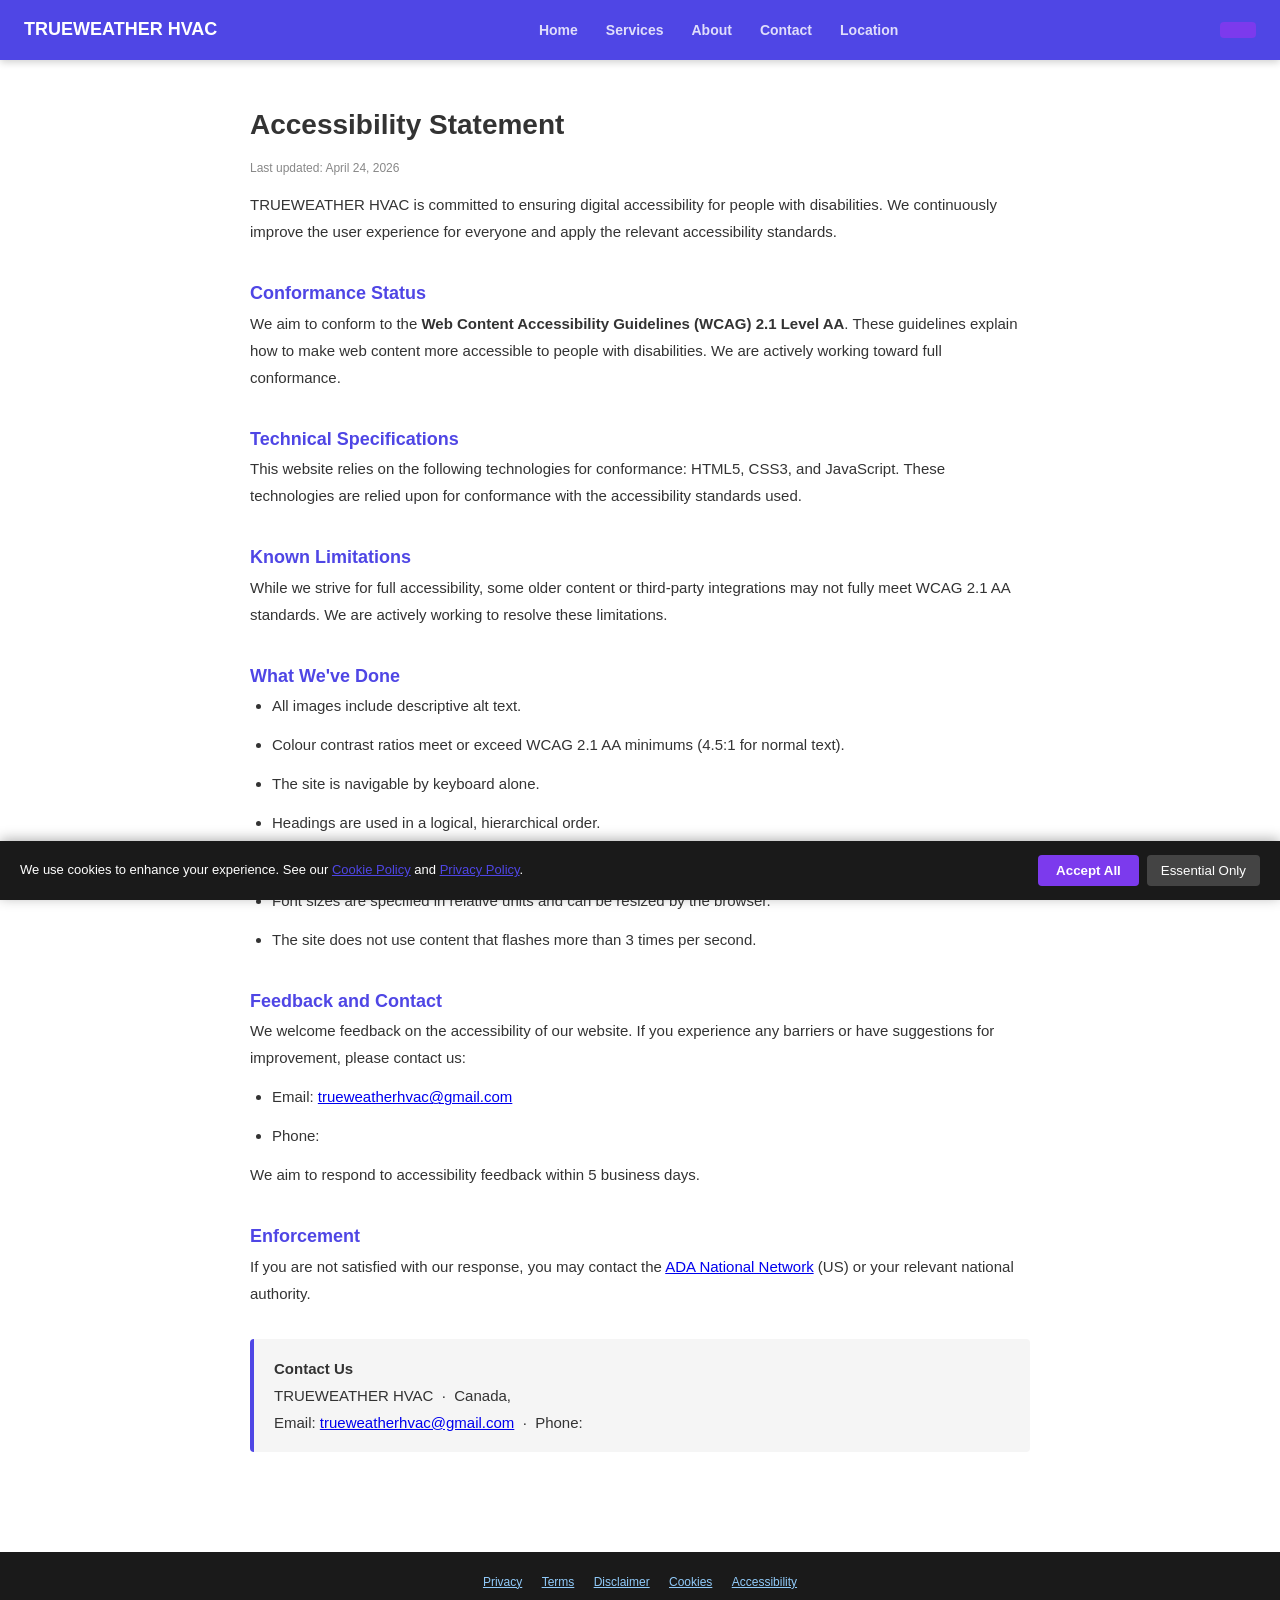
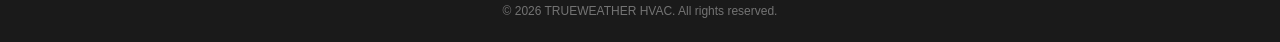
<file: accessibility.html>
<!DOCTYPE html>
<html lang="en">
<head>
<meta charset="UTF-8">
<meta name="viewport" content="width=device-width,initial-scale=1.0">
<title>Accessibility Statement | TRUEWEATHER HVAC</title>
<meta name="description" content="Accessibility Statement for TRUEWEATHER HVAC, Canada . Last updated April 24, 2026.">
<meta name="robots" content="noindex,follow">
<link rel="canonical" href="/accessibility.html">
<link rel="stylesheet" href="style.css">
<script type="application/ld+json">{"@context": "https://schema.org", "@type": "WebPage", "name": "Accessibility Statement", "url": "/accessibility.html", "inLanguage": "en-US", "publisher": {"@type": "LocalBusiness", "name": "TRUEWEATHER HVAC", "address": {"@type": "PostalAddress", "addressLocality": "Canada", "addressRegion": ""}}}</script>
<meta http-equiv="X-Content-Type-Options" content="nosniff">
<meta http-equiv="X-Frame-Options" content="DENY">
<style>
  .legal-wrap{max-width:820px;margin:40px auto;padding:0 20px 60px;font-size:15px;line-height:1.8;color:#333;}
  .legal-wrap h1{font-size:28px;margin-bottom:8px;}
  .legal-wrap h2{font-size:18px;margin-top:32px;color:#4f46e5;}
  .legal-wrap p,.legal-wrap li{margin-bottom:12px;}
  .legal-wrap ul{padding-left:22px;}
  .legal-updated{color:#888;font-size:12px;margin-bottom:32px;}
  .legal-contact{background:#f5f5f5;border-left:4px solid #4f46e5;padding:16px 20px;border-radius:4px;margin-top:32px;}
</style>
</head>
<body>
<nav style="background:#4f46e5;padding:14px 24px;display:flex;justify-content:space-between;align-items:center;position:sticky;top:0;z-index:100;box-shadow:0 2px 8px rgba(0,0,0,.2);">
  <a href="index.html" style="color:white;font-weight:900;font-size:18px;text-decoration:none;">TRUEWEATHER HVAC</a>
  <div><a href="index.html" class="nav-link">Home</a><a href="services.html" class="nav-link">Services</a><a href="about.html" class="nav-link">About</a><a href="contact.html" class="nav-link">Contact</a><a href="location.html" class="nav-link">Location</a></div>
  <a href="tel:" style="background:#7c3aed;color:white;padding:8px 18px;border-radius:4px;text-decoration:none;font-weight:700;"></a>
</nav>
<div class="legal-wrap">

<h1>Accessibility Statement</h1>
<p class="legal-updated">Last updated: April 24, 2026</p>

<p>TRUEWEATHER HVAC is committed to ensuring digital accessibility for people with disabilities. We continuously improve the user experience for everyone and apply the relevant accessibility standards.</p>

<h2>Conformance Status</h2>
<p>We aim to conform to the <strong>Web Content Accessibility Guidelines (WCAG) 2.1 Level AA</strong>. These guidelines explain how to make web content more accessible to people with disabilities. We are actively working toward full conformance.</p>

<h2>Technical Specifications</h2>
<p>This website relies on the following technologies for conformance: HTML5, CSS3, and JavaScript. These technologies are relied upon for conformance with the accessibility standards used.</p>

<h2>Known Limitations</h2>
<p>While we strive for full accessibility, some older content or third-party integrations may not fully meet WCAG 2.1 AA standards. We are actively working to resolve these limitations.</p>

<h2>What We've Done</h2>
<ul>
  <li>All images include descriptive alt text.</li>
  <li>Colour contrast ratios meet or exceed WCAG 2.1 AA minimums (4.5:1 for normal text).</li>
  <li>The site is navigable by keyboard alone.</li>
  <li>Headings are used in a logical, hierarchical order.</li>
  <li>Forms include descriptive labels and error messages.</li>
  <li>Font sizes are specified in relative units and can be resized by the browser.</li>
  <li>The site does not use content that flashes more than 3 times per second.</li>
</ul>

<h2>Feedback and Contact</h2>
<p>We welcome feedback on the accessibility of our website. If you experience any barriers or have suggestions for improvement, please contact us:</p>
<ul>
  <li>Email: <a href="mailto:trueweatherhvac@gmail.com">trueweatherhvac@gmail.com</a></li>
  <li>Phone: <a href="tel:"></a></li>
</ul>
<p>We aim to respond to accessibility feedback within 5 business days.</p>

<h2>Enforcement</h2>
<p>If you are not satisfied with our response, you may contact the <a href="https://www.ada.gov" target="_blank" rel="noopener">ADA National Network</a> (US) or your relevant national authority.</p>
<div class="legal-contact">
  <strong>Contact Us</strong><br>
  TRUEWEATHER HVAC &nbsp;·&nbsp; Canada, <br>
  Email: <a href="mailto:trueweatherhvac@gmail.com">trueweatherhvac@gmail.com</a> &nbsp;·&nbsp; Phone: <a href="tel:"></a>
</div>
</div>
<footer style="background:#1a1a1a;color:#ccc;padding:20px 24px;text-align:center;font-size:12px;">
  <div><a href="privacy-policy.html" style="color:#90CAF9;margin:0 8px;">Privacy</a>
  <a href="terms.html" style="color:#90CAF9;margin:0 8px;">Terms</a>
  <a href="disclaimer.html" style="color:#90CAF9;margin:0 8px;">Disclaimer</a>
  <a href="cookies.html" style="color:#90CAF9;margin:0 8px;">Cookies</a>
  <a href="accessibility.html" style="color:#90CAF9;margin:0 8px;">Accessibility</a>
  </div>
  <div style="margin-top:8px;opacity:.5;">&copy; 2026 TRUEWEATHER HVAC. All rights reserved.</div>
</footer>
<script src="cookie-consent.js" defer></script>
</body></html>
</file>
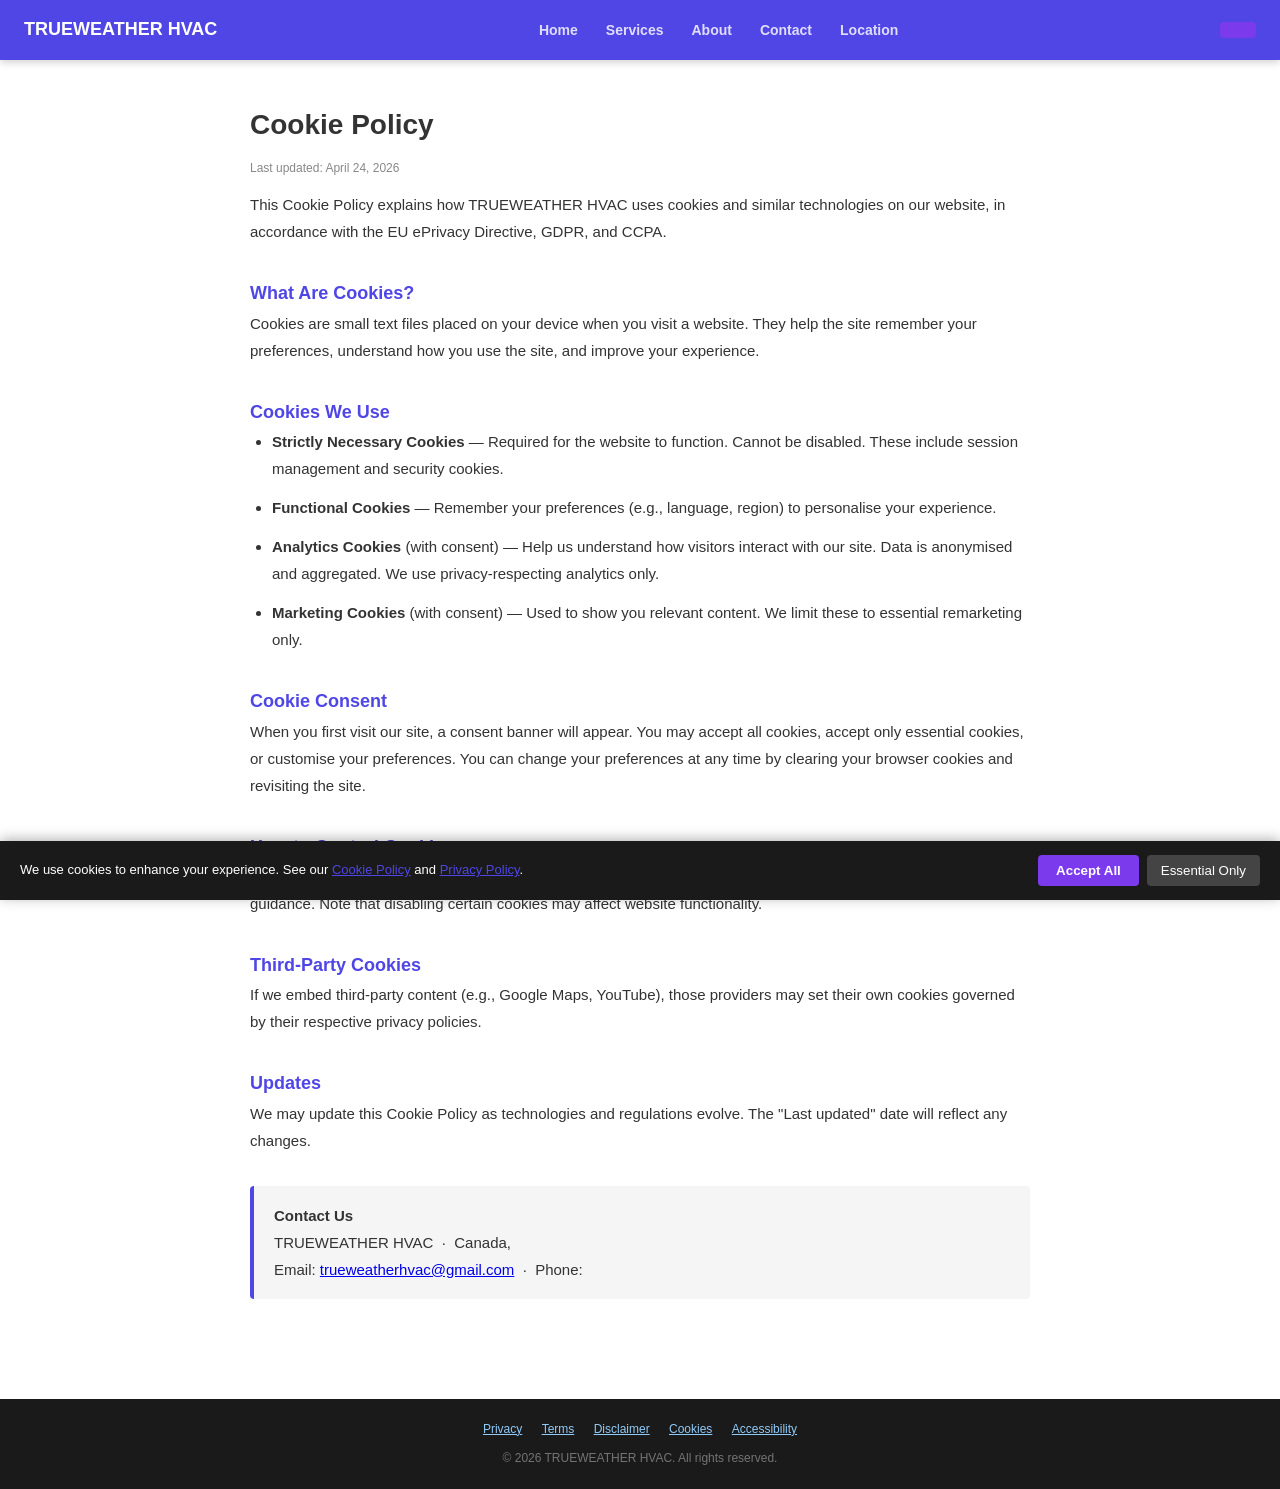
<file: cookies.html>
<!DOCTYPE html>
<html lang="en">
<head>
<meta charset="UTF-8">
<meta name="viewport" content="width=device-width,initial-scale=1.0">
<title>Cookie Policy | TRUEWEATHER HVAC</title>
<meta name="description" content="Cookie Policy for TRUEWEATHER HVAC, Canada . Last updated April 24, 2026.">
<meta name="robots" content="noindex,follow">
<link rel="canonical" href="/cookies.html">
<link rel="stylesheet" href="style.css">
<script type="application/ld+json">{"@context": "https://schema.org", "@type": "WebPage", "name": "Cookie Policy", "url": "/cookies.html", "inLanguage": "en-US", "publisher": {"@type": "LocalBusiness", "name": "TRUEWEATHER HVAC", "address": {"@type": "PostalAddress", "addressLocality": "Canada", "addressRegion": ""}}}</script>
<meta http-equiv="X-Content-Type-Options" content="nosniff">
<meta http-equiv="X-Frame-Options" content="DENY">
<style>
  .legal-wrap{max-width:820px;margin:40px auto;padding:0 20px 60px;font-size:15px;line-height:1.8;color:#333;}
  .legal-wrap h1{font-size:28px;margin-bottom:8px;}
  .legal-wrap h2{font-size:18px;margin-top:32px;color:#4f46e5;}
  .legal-wrap p,.legal-wrap li{margin-bottom:12px;}
  .legal-wrap ul{padding-left:22px;}
  .legal-updated{color:#888;font-size:12px;margin-bottom:32px;}
  .legal-contact{background:#f5f5f5;border-left:4px solid #4f46e5;padding:16px 20px;border-radius:4px;margin-top:32px;}
</style>
</head>
<body>
<nav style="background:#4f46e5;padding:14px 24px;display:flex;justify-content:space-between;align-items:center;position:sticky;top:0;z-index:100;box-shadow:0 2px 8px rgba(0,0,0,.2);">
  <a href="index.html" style="color:white;font-weight:900;font-size:18px;text-decoration:none;">TRUEWEATHER HVAC</a>
  <div><a href="index.html" class="nav-link">Home</a><a href="services.html" class="nav-link">Services</a><a href="about.html" class="nav-link">About</a><a href="contact.html" class="nav-link">Contact</a><a href="location.html" class="nav-link">Location</a></div>
  <a href="tel:" style="background:#7c3aed;color:white;padding:8px 18px;border-radius:4px;text-decoration:none;font-weight:700;"></a>
</nav>
<div class="legal-wrap">

<h1>Cookie Policy</h1>
<p class="legal-updated">Last updated: April 24, 2026</p>

<p>This Cookie Policy explains how TRUEWEATHER HVAC uses cookies and similar technologies on our website, in accordance with the EU ePrivacy Directive, GDPR, and CCPA.</p>

<h2>What Are Cookies?</h2>
<p>Cookies are small text files placed on your device when you visit a website. They help the site remember your preferences, understand how you use the site, and improve your experience.</p>

<h2>Cookies We Use</h2>
<ul>
  <li><strong>Strictly Necessary Cookies</strong> — Required for the website to function. Cannot be disabled. These include session management and security cookies.</li>
  <li><strong>Functional Cookies</strong> — Remember your preferences (e.g., language, region) to personalise your experience.</li>
  <li><strong>Analytics Cookies</strong> (with consent) — Help us understand how visitors interact with our site. Data is anonymised and aggregated. We use privacy-respecting analytics only.</li>
  <li><strong>Marketing Cookies</strong> (with consent) — Used to show you relevant content. We limit these to essential remarketing only.</li>
</ul>

<h2>Cookie Consent</h2>
<p>When you first visit our site, a consent banner will appear. You may accept all cookies, accept only essential cookies, or customise your preferences. You can change your preferences at any time by clearing your browser cookies and revisiting the site.</p>

<h2>How to Control Cookies</h2>
<p>Most browsers allow you to control cookies through their settings. Visit <a href="https://www.aboutcookies.org" target="_blank" rel="noopener">aboutcookies.org</a> for browser-specific guidance. Note that disabling certain cookies may affect website functionality.</p>

<h2>Third-Party Cookies</h2>
<p>If we embed third-party content (e.g., Google Maps, YouTube), those providers may set their own cookies governed by their respective privacy policies.</p>

<h2>Updates</h2>
<p>We may update this Cookie Policy as technologies and regulations evolve. The "Last updated" date will reflect any changes.</p>
<div class="legal-contact">
  <strong>Contact Us</strong><br>
  TRUEWEATHER HVAC &nbsp;·&nbsp; Canada, <br>
  Email: <a href="mailto:trueweatherhvac@gmail.com">trueweatherhvac@gmail.com</a> &nbsp;·&nbsp; Phone: <a href="tel:"></a>
</div>
</div>
<footer style="background:#1a1a1a;color:#ccc;padding:20px 24px;text-align:center;font-size:12px;">
  <div><a href="privacy-policy.html" style="color:#90CAF9;margin:0 8px;">Privacy</a>
  <a href="terms.html" style="color:#90CAF9;margin:0 8px;">Terms</a>
  <a href="disclaimer.html" style="color:#90CAF9;margin:0 8px;">Disclaimer</a>
  <a href="cookies.html" style="color:#90CAF9;margin:0 8px;">Cookies</a>
  <a href="accessibility.html" style="color:#90CAF9;margin:0 8px;">Accessibility</a>
  </div>
  <div style="margin-top:8px;opacity:.5;">&copy; 2026 TRUEWEATHER HVAC. All rights reserved.</div>
</footer>
<script src="cookie-consent.js" defer></script>
</body></html>
</file>
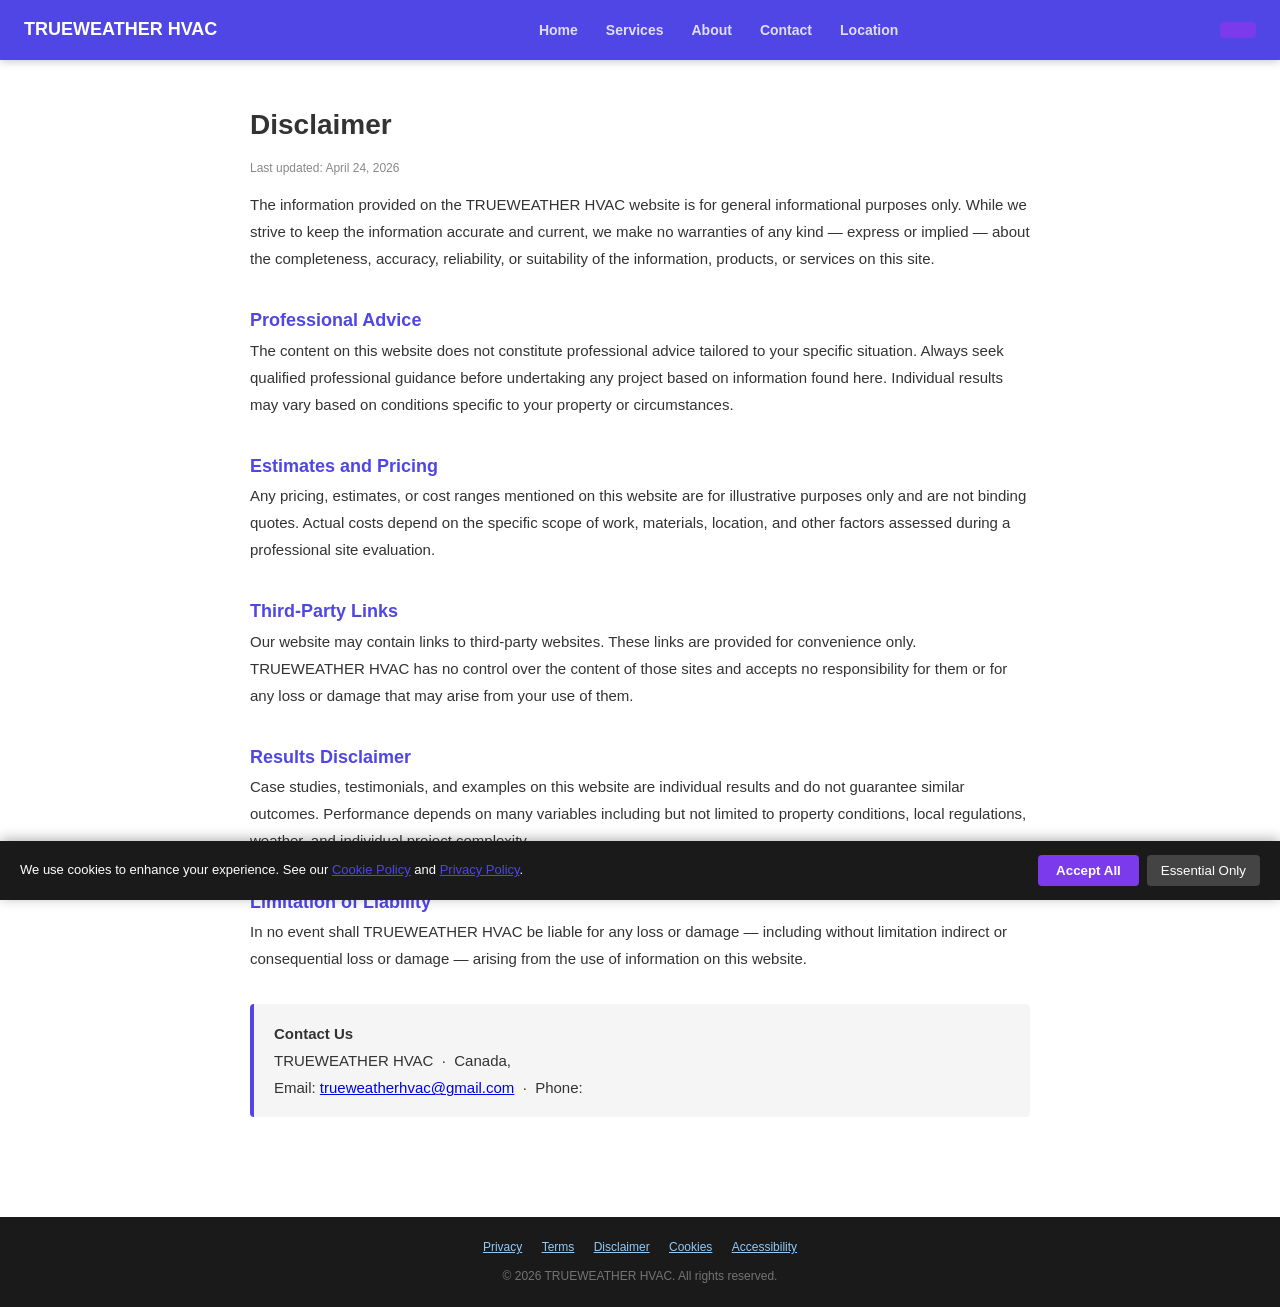
<file: disclaimer.html>
<!DOCTYPE html>
<html lang="en">
<head>
<meta charset="UTF-8">
<meta name="viewport" content="width=device-width,initial-scale=1.0">
<title>Disclaimer | TRUEWEATHER HVAC</title>
<meta name="description" content="Disclaimer for TRUEWEATHER HVAC, Canada . Last updated April 24, 2026.">
<meta name="robots" content="noindex,follow">
<link rel="canonical" href="/disclaimer.html">
<link rel="stylesheet" href="style.css">
<script type="application/ld+json">{"@context": "https://schema.org", "@type": "WebPage", "name": "Disclaimer", "url": "/disclaimer.html", "inLanguage": "en-US", "publisher": {"@type": "LocalBusiness", "name": "TRUEWEATHER HVAC", "address": {"@type": "PostalAddress", "addressLocality": "Canada", "addressRegion": ""}}}</script>
<meta http-equiv="X-Content-Type-Options" content="nosniff">
<meta http-equiv="X-Frame-Options" content="DENY">
<style>
  .legal-wrap{max-width:820px;margin:40px auto;padding:0 20px 60px;font-size:15px;line-height:1.8;color:#333;}
  .legal-wrap h1{font-size:28px;margin-bottom:8px;}
  .legal-wrap h2{font-size:18px;margin-top:32px;color:#4f46e5;}
  .legal-wrap p,.legal-wrap li{margin-bottom:12px;}
  .legal-wrap ul{padding-left:22px;}
  .legal-updated{color:#888;font-size:12px;margin-bottom:32px;}
  .legal-contact{background:#f5f5f5;border-left:4px solid #4f46e5;padding:16px 20px;border-radius:4px;margin-top:32px;}
</style>
</head>
<body>
<nav style="background:#4f46e5;padding:14px 24px;display:flex;justify-content:space-between;align-items:center;position:sticky;top:0;z-index:100;box-shadow:0 2px 8px rgba(0,0,0,.2);">
  <a href="index.html" style="color:white;font-weight:900;font-size:18px;text-decoration:none;">TRUEWEATHER HVAC</a>
  <div><a href="index.html" class="nav-link">Home</a><a href="services.html" class="nav-link">Services</a><a href="about.html" class="nav-link">About</a><a href="contact.html" class="nav-link">Contact</a><a href="location.html" class="nav-link">Location</a></div>
  <a href="tel:" style="background:#7c3aed;color:white;padding:8px 18px;border-radius:4px;text-decoration:none;font-weight:700;"></a>
</nav>
<div class="legal-wrap">

<h1>Disclaimer</h1>
<p class="legal-updated">Last updated: April 24, 2026</p>

<p>The information provided on the TRUEWEATHER HVAC website is for general informational purposes only. While we strive to keep the information accurate and current, we make no warranties of any kind — express or implied — about the completeness, accuracy, reliability, or suitability of the information, products, or services on this site.</p>

<h2>Professional Advice</h2>
<p>The content on this website does not constitute professional advice tailored to your specific situation. Always seek qualified professional guidance before undertaking any project based on information found here. Individual results may vary based on conditions specific to your property or circumstances.</p>

<h2>Estimates and Pricing</h2>
<p>Any pricing, estimates, or cost ranges mentioned on this website are for illustrative purposes only and are not binding quotes. Actual costs depend on the specific scope of work, materials, location, and other factors assessed during a professional site evaluation.</p>

<h2>Third-Party Links</h2>
<p>Our website may contain links to third-party websites. These links are provided for convenience only. TRUEWEATHER HVAC has no control over the content of those sites and accepts no responsibility for them or for any loss or damage that may arise from your use of them.</p>

<h2>Results Disclaimer</h2>
<p>Case studies, testimonials, and examples on this website are individual results and do not guarantee similar outcomes. Performance depends on many variables including but not limited to property conditions, local regulations, weather, and individual project complexity.</p>

<h2>Limitation of Liability</h2>
<p>In no event shall TRUEWEATHER HVAC be liable for any loss or damage — including without limitation indirect or consequential loss or damage — arising from the use of information on this website.</p>
<div class="legal-contact">
  <strong>Contact Us</strong><br>
  TRUEWEATHER HVAC &nbsp;·&nbsp; Canada, <br>
  Email: <a href="mailto:trueweatherhvac@gmail.com">trueweatherhvac@gmail.com</a> &nbsp;·&nbsp; Phone: <a href="tel:"></a>
</div>
</div>
<footer style="background:#1a1a1a;color:#ccc;padding:20px 24px;text-align:center;font-size:12px;">
  <div><a href="privacy-policy.html" style="color:#90CAF9;margin:0 8px;">Privacy</a>
  <a href="terms.html" style="color:#90CAF9;margin:0 8px;">Terms</a>
  <a href="disclaimer.html" style="color:#90CAF9;margin:0 8px;">Disclaimer</a>
  <a href="cookies.html" style="color:#90CAF9;margin:0 8px;">Cookies</a>
  <a href="accessibility.html" style="color:#90CAF9;margin:0 8px;">Accessibility</a>
  </div>
  <div style="margin-top:8px;opacity:.5;">&copy; 2026 TRUEWEATHER HVAC. All rights reserved.</div>
</footer>
<script src="cookie-consent.js" defer></script>
</body></html>
</file>
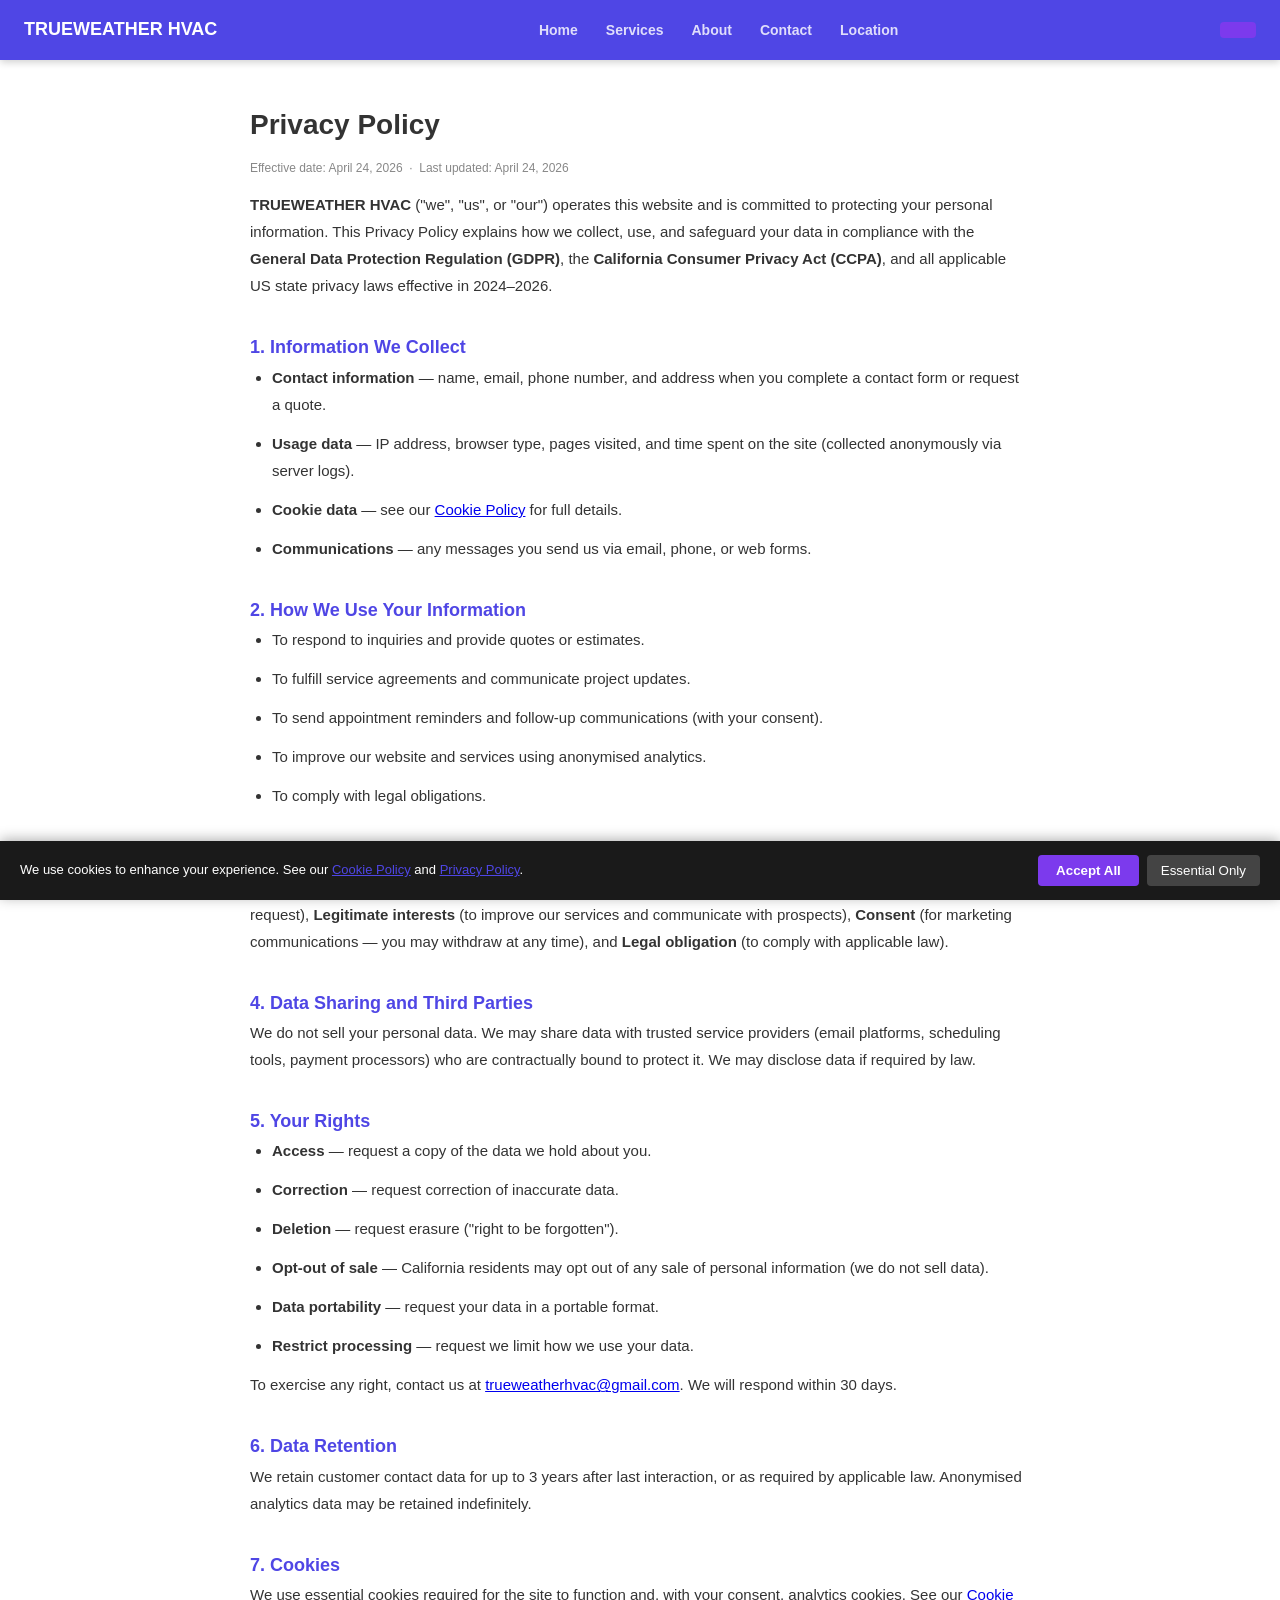
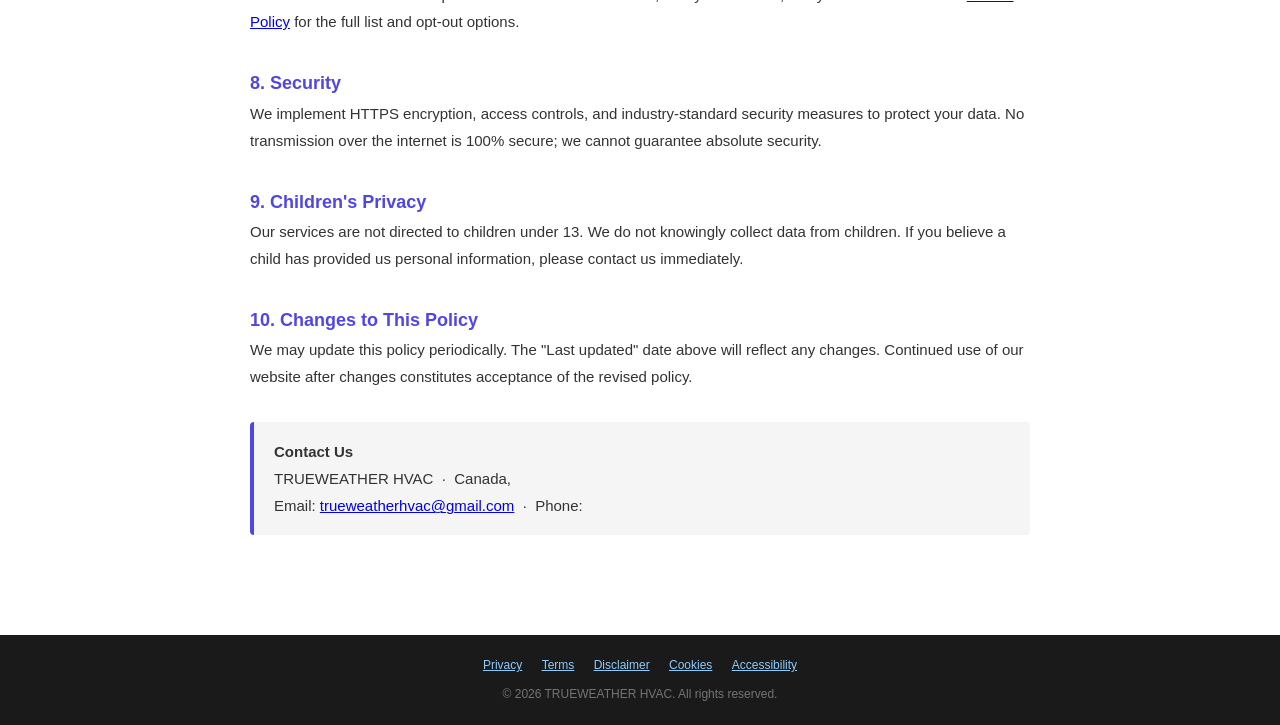
<file: privacy-policy.html>
<!DOCTYPE html>
<html lang="en">
<head>
<meta charset="UTF-8">
<meta name="viewport" content="width=device-width,initial-scale=1.0">
<title>Privacy Policy | TRUEWEATHER HVAC</title>
<meta name="description" content="Privacy Policy for TRUEWEATHER HVAC, Canada . Last updated April 24, 2026.">
<meta name="robots" content="noindex,follow">
<link rel="canonical" href="/privacy-policy.html">
<link rel="stylesheet" href="style.css">
<script type="application/ld+json">{"@context": "https://schema.org", "@type": "WebPage", "name": "Privacy Policy", "url": "/privacy-policy.html", "inLanguage": "en-US", "publisher": {"@type": "LocalBusiness", "name": "TRUEWEATHER HVAC", "address": {"@type": "PostalAddress", "addressLocality": "Canada", "addressRegion": ""}}}</script>
<meta http-equiv="X-Content-Type-Options" content="nosniff">
<meta http-equiv="X-Frame-Options" content="DENY">
<style>
  .legal-wrap{max-width:820px;margin:40px auto;padding:0 20px 60px;font-size:15px;line-height:1.8;color:#333;}
  .legal-wrap h1{font-size:28px;margin-bottom:8px;}
  .legal-wrap h2{font-size:18px;margin-top:32px;color:#4f46e5;}
  .legal-wrap p,.legal-wrap li{margin-bottom:12px;}
  .legal-wrap ul{padding-left:22px;}
  .legal-updated{color:#888;font-size:12px;margin-bottom:32px;}
  .legal-contact{background:#f5f5f5;border-left:4px solid #4f46e5;padding:16px 20px;border-radius:4px;margin-top:32px;}
</style>
</head>
<body>
<nav style="background:#4f46e5;padding:14px 24px;display:flex;justify-content:space-between;align-items:center;position:sticky;top:0;z-index:100;box-shadow:0 2px 8px rgba(0,0,0,.2);">
  <a href="index.html" style="color:white;font-weight:900;font-size:18px;text-decoration:none;">TRUEWEATHER HVAC</a>
  <div><a href="index.html" class="nav-link">Home</a><a href="services.html" class="nav-link">Services</a><a href="about.html" class="nav-link">About</a><a href="contact.html" class="nav-link">Contact</a><a href="location.html" class="nav-link">Location</a></div>
  <a href="tel:" style="background:#7c3aed;color:white;padding:8px 18px;border-radius:4px;text-decoration:none;font-weight:700;"></a>
</nav>
<div class="legal-wrap">

<h1>Privacy Policy</h1>
<p class="legal-updated">Effective date: April 24, 2026 &nbsp;·&nbsp; Last updated: April 24, 2026</p>

<p><strong>TRUEWEATHER HVAC</strong> ("we", "us", or "our") operates this website and is committed to protecting your personal information. This Privacy Policy explains how we collect, use, and safeguard your data in compliance with the <strong>General Data Protection Regulation (GDPR)</strong>, the <strong>California Consumer Privacy Act (CCPA)</strong>, and all applicable US state privacy laws effective in 2024–2026.</p>

<h2>1. Information We Collect</h2>
<ul>
  <li><strong>Contact information</strong> — name, email, phone number, and address when you complete a contact form or request a quote.</li>
  <li><strong>Usage data</strong> — IP address, browser type, pages visited, and time spent on the site (collected anonymously via server logs).</li>
  <li><strong>Cookie data</strong> — see our <a href="cookies.html">Cookie Policy</a> for full details.</li>
  <li><strong>Communications</strong> — any messages you send us via email, phone, or web forms.</li>
</ul>

<h2>2. How We Use Your Information</h2>
<ul>
  <li>To respond to inquiries and provide quotes or estimates.</li>
  <li>To fulfill service agreements and communicate project updates.</li>
  <li>To send appointment reminders and follow-up communications (with your consent).</li>
  <li>To improve our website and services using anonymised analytics.</li>
  <li>To comply with legal obligations.</li>
</ul>

<h2>3. Legal Basis for Processing (GDPR)</h2>
<p>We process your personal data under the following lawful bases: <strong>Contractual necessity</strong> (to provide services you request), <strong>Legitimate interests</strong> (to improve our services and communicate with prospects), <strong>Consent</strong> (for marketing communications — you may withdraw at any time), and <strong>Legal obligation</strong> (to comply with applicable law).</p>

<h2>4. Data Sharing and Third Parties</h2>
<p>We do not sell your personal data. We may share data with trusted service providers (email platforms, scheduling tools, payment processors) who are contractually bound to protect it. We may disclose data if required by law.</p>

<h2>5. Your Rights</h2>
<ul>
  <li><strong>Access</strong> — request a copy of the data we hold about you.</li>
  <li><strong>Correction</strong> — request correction of inaccurate data.</li>
  <li><strong>Deletion</strong> — request erasure ("right to be forgotten").</li>
  <li><strong>Opt-out of sale</strong> — California residents may opt out of any sale of personal information (we do not sell data).</li>
  <li><strong>Data portability</strong> — request your data in a portable format.</li>
  <li><strong>Restrict processing</strong> — request we limit how we use your data.</li>
</ul>
<p>To exercise any right, contact us at <a href="mailto:trueweatherhvac@gmail.com">trueweatherhvac@gmail.com</a>. We will respond within 30 days.</p>

<h2>6. Data Retention</h2>
<p>We retain customer contact data for up to 3 years after last interaction, or as required by applicable law. Anonymised analytics data may be retained indefinitely.</p>

<h2>7. Cookies</h2>
<p>We use essential cookies required for the site to function and, with your consent, analytics cookies. See our <a href="cookies.html">Cookie Policy</a> for the full list and opt-out options.</p>

<h2>8. Security</h2>
<p>We implement HTTPS encryption, access controls, and industry-standard security measures to protect your data. No transmission over the internet is 100% secure; we cannot guarantee absolute security.</p>

<h2>9. Children's Privacy</h2>
<p>Our services are not directed to children under 13. We do not knowingly collect data from children. If you believe a child has provided us personal information, please contact us immediately.</p>

<h2>10. Changes to This Policy</h2>
<p>We may update this policy periodically. The "Last updated" date above will reflect any changes. Continued use of our website after changes constitutes acceptance of the revised policy.</p>
<div class="legal-contact">
  <strong>Contact Us</strong><br>
  TRUEWEATHER HVAC &nbsp;·&nbsp; Canada, <br>
  Email: <a href="mailto:trueweatherhvac@gmail.com">trueweatherhvac@gmail.com</a> &nbsp;·&nbsp; Phone: <a href="tel:"></a>
</div>
</div>
<footer style="background:#1a1a1a;color:#ccc;padding:20px 24px;text-align:center;font-size:12px;">
  <div><a href="privacy-policy.html" style="color:#90CAF9;margin:0 8px;">Privacy</a>
  <a href="terms.html" style="color:#90CAF9;margin:0 8px;">Terms</a>
  <a href="disclaimer.html" style="color:#90CAF9;margin:0 8px;">Disclaimer</a>
  <a href="cookies.html" style="color:#90CAF9;margin:0 8px;">Cookies</a>
  <a href="accessibility.html" style="color:#90CAF9;margin:0 8px;">Accessibility</a>
  </div>
  <div style="margin-top:8px;opacity:.5;">&copy; 2026 TRUEWEATHER HVAC. All rights reserved.</div>
</footer>
<script src="cookie-consent.js" defer></script>
</body></html>
</file>
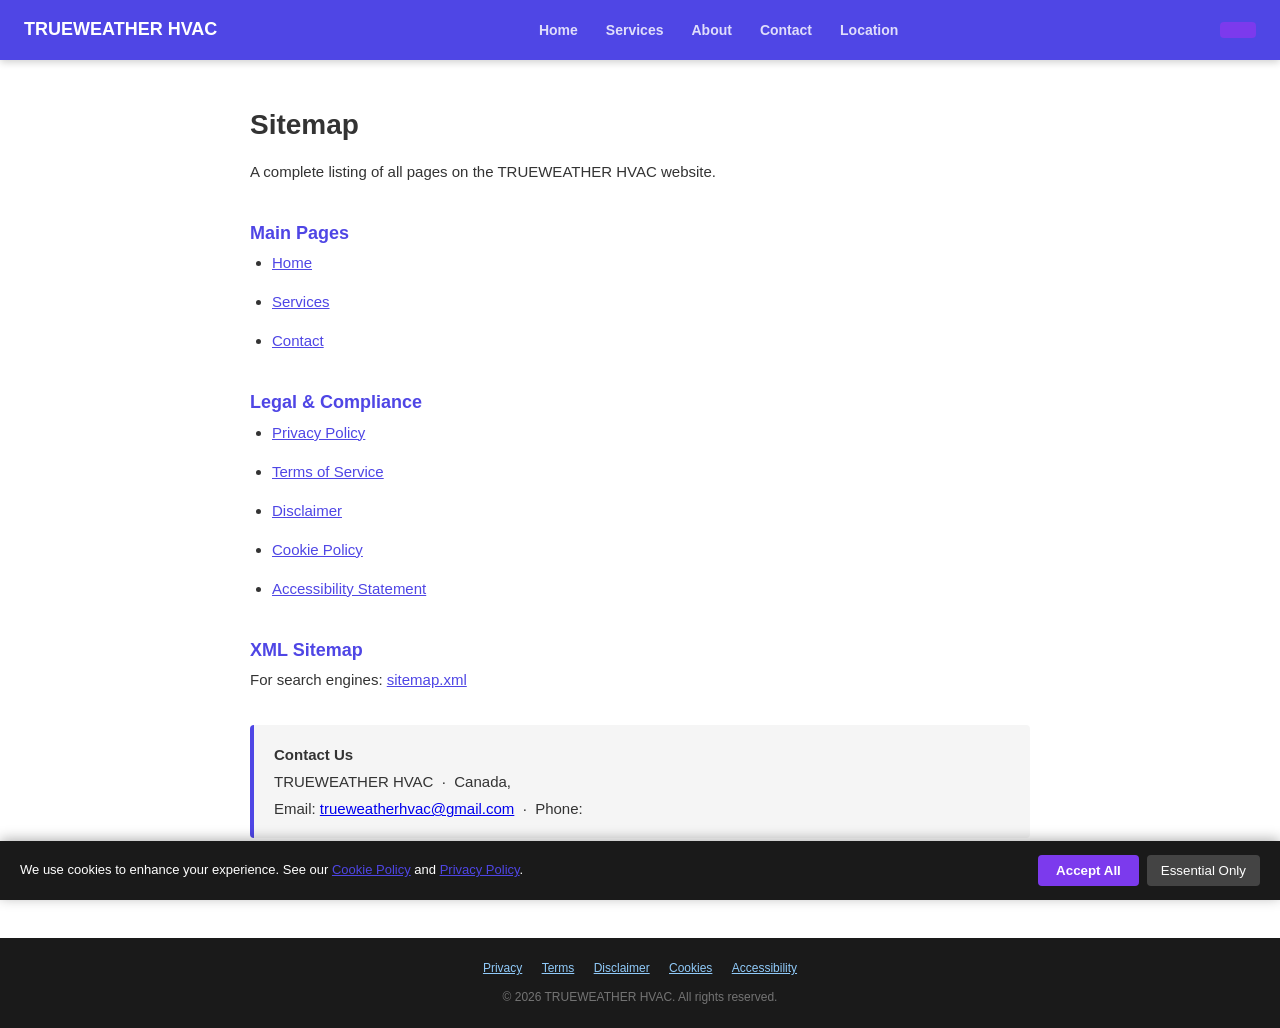
<file: sitemap-page.html>
<!DOCTYPE html>
<html lang="en">
<head>
<meta charset="UTF-8">
<meta name="viewport" content="width=device-width,initial-scale=1.0">
<title>Sitemap | TRUEWEATHER HVAC</title>
<meta name="description" content="Sitemap for TRUEWEATHER HVAC, Canada . Last updated April 24, 2026.">
<meta name="robots" content="noindex,follow">
<link rel="canonical" href="/sitemap-page.html">
<link rel="stylesheet" href="style.css">
<script type="application/ld+json">{"@context": "https://schema.org", "@type": "WebPage", "name": "Sitemap", "url": "/sitemap-page.html", "inLanguage": "en-US", "publisher": {"@type": "LocalBusiness", "name": "TRUEWEATHER HVAC", "address": {"@type": "PostalAddress", "addressLocality": "Canada", "addressRegion": ""}}}</script>
<meta http-equiv="X-Content-Type-Options" content="nosniff">
<meta http-equiv="X-Frame-Options" content="DENY">
<style>
  .legal-wrap{max-width:820px;margin:40px auto;padding:0 20px 60px;font-size:15px;line-height:1.8;color:#333;}
  .legal-wrap h1{font-size:28px;margin-bottom:8px;}
  .legal-wrap h2{font-size:18px;margin-top:32px;color:#4f46e5;}
  .legal-wrap p,.legal-wrap li{margin-bottom:12px;}
  .legal-wrap ul{padding-left:22px;}
  .legal-updated{color:#888;font-size:12px;margin-bottom:32px;}
  .legal-contact{background:#f5f5f5;border-left:4px solid #4f46e5;padding:16px 20px;border-radius:4px;margin-top:32px;}
</style>
</head>
<body>
<nav style="background:#4f46e5;padding:14px 24px;display:flex;justify-content:space-between;align-items:center;position:sticky;top:0;z-index:100;box-shadow:0 2px 8px rgba(0,0,0,.2);">
  <a href="index.html" style="color:white;font-weight:900;font-size:18px;text-decoration:none;">TRUEWEATHER HVAC</a>
  <div><a href="index.html" class="nav-link">Home</a><a href="services.html" class="nav-link">Services</a><a href="about.html" class="nav-link">About</a><a href="contact.html" class="nav-link">Contact</a><a href="location.html" class="nav-link">Location</a></div>
  <a href="tel:" style="background:#7c3aed;color:white;padding:8px 18px;border-radius:4px;text-decoration:none;font-weight:700;"></a>
</nav>
<div class="legal-wrap">

<h1>Sitemap</h1>
<p>A complete listing of all pages on the TRUEWEATHER HVAC website.</p>

<h2>Main Pages</h2>
<ul>
  <li><a href="index.html" style="color:#4f46e5;">Home</a></li>
  <li><a href="services.html" style="color:#4f46e5;">Services</a></li>
  <li><a href="contact.html" style="color:#4f46e5;">Contact</a></li>
</ul>

<h2>Legal &amp; Compliance</h2>
<ul>
  <li><a href="privacy-policy.html" style="color:#4f46e5;">Privacy Policy</a></li>
  <li><a href="terms.html"          style="color:#4f46e5;">Terms of Service</a></li>
  <li><a href="disclaimer.html"     style="color:#4f46e5;">Disclaimer</a></li>
  <li><a href="cookies.html"        style="color:#4f46e5;">Cookie Policy</a></li>
  <li><a href="accessibility.html"  style="color:#4f46e5;">Accessibility Statement</a></li>
</ul>

<h2>XML Sitemap</h2>
<p>For search engines: <a href="sitemap.xml" style="color:#4f46e5;">sitemap.xml</a></p>

<div class="legal-contact">
  <strong>Contact Us</strong><br>
  TRUEWEATHER HVAC &nbsp;·&nbsp; Canada, <br>
  Email: <a href="mailto:trueweatherhvac@gmail.com">trueweatherhvac@gmail.com</a> &nbsp;·&nbsp; Phone: <a href="tel:"></a>
</div>
</div>
<footer style="background:#1a1a1a;color:#ccc;padding:20px 24px;text-align:center;font-size:12px;">
  <div><a href="privacy-policy.html" style="color:#90CAF9;margin:0 8px;">Privacy</a>
  <a href="terms.html" style="color:#90CAF9;margin:0 8px;">Terms</a>
  <a href="disclaimer.html" style="color:#90CAF9;margin:0 8px;">Disclaimer</a>
  <a href="cookies.html" style="color:#90CAF9;margin:0 8px;">Cookies</a>
  <a href="accessibility.html" style="color:#90CAF9;margin:0 8px;">Accessibility</a>
  </div>
  <div style="margin-top:8px;opacity:.5;">&copy; 2026 TRUEWEATHER HVAC. All rights reserved.</div>
</footer>
<script src="cookie-consent.js" defer></script>
</body></html>
</file>
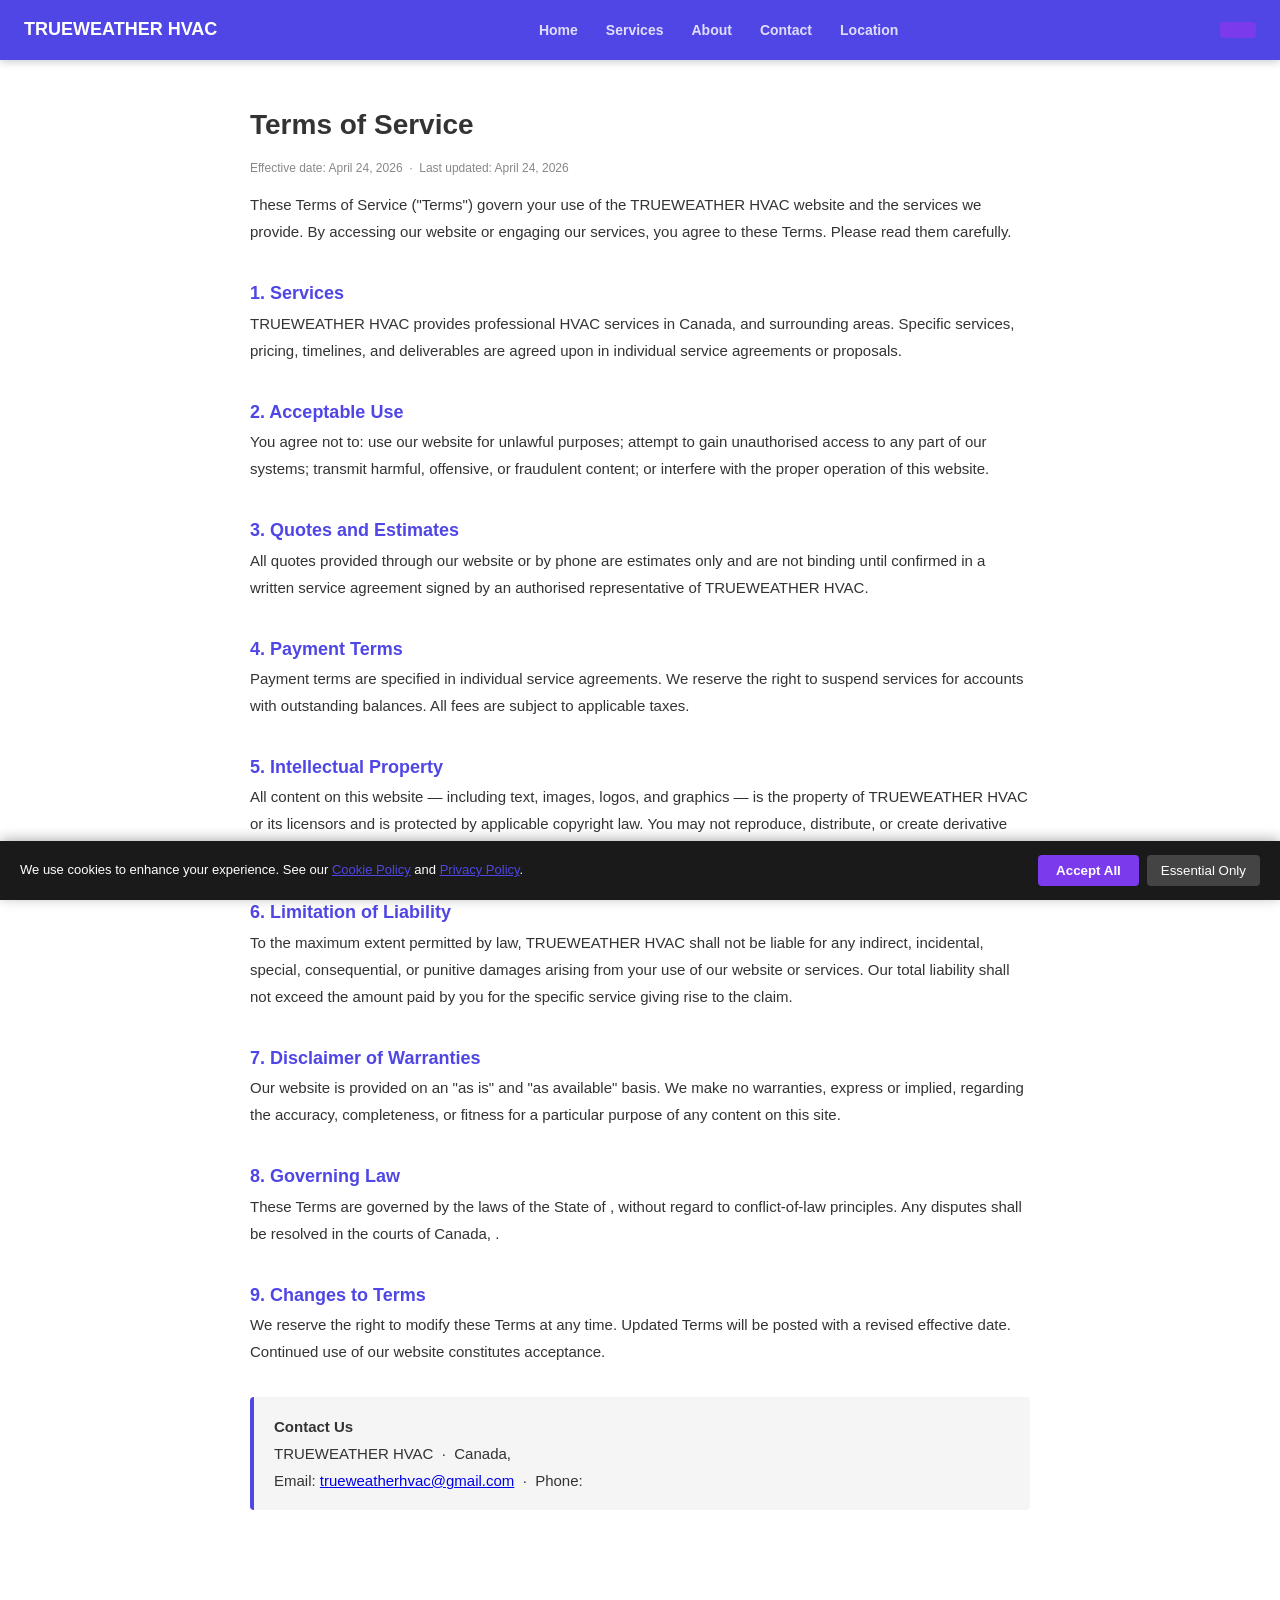
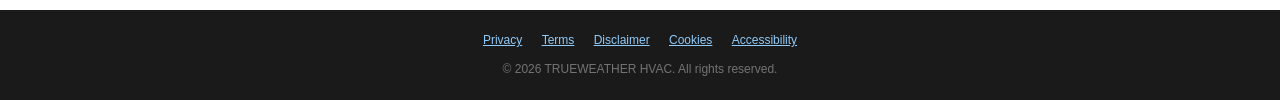
<file: terms.html>
<!DOCTYPE html>
<html lang="en">
<head>
<meta charset="UTF-8">
<meta name="viewport" content="width=device-width,initial-scale=1.0">
<title>Terms of Service | TRUEWEATHER HVAC</title>
<meta name="description" content="Terms of Service for TRUEWEATHER HVAC, Canada . Last updated April 24, 2026.">
<meta name="robots" content="noindex,follow">
<link rel="canonical" href="/terms.html">
<link rel="stylesheet" href="style.css">
<script type="application/ld+json">{"@context": "https://schema.org", "@type": "WebPage", "name": "Terms of Service", "url": "/terms.html", "inLanguage": "en-US", "publisher": {"@type": "LocalBusiness", "name": "TRUEWEATHER HVAC", "address": {"@type": "PostalAddress", "addressLocality": "Canada", "addressRegion": ""}}}</script>
<meta http-equiv="X-Content-Type-Options" content="nosniff">
<meta http-equiv="X-Frame-Options" content="DENY">
<style>
  .legal-wrap{max-width:820px;margin:40px auto;padding:0 20px 60px;font-size:15px;line-height:1.8;color:#333;}
  .legal-wrap h1{font-size:28px;margin-bottom:8px;}
  .legal-wrap h2{font-size:18px;margin-top:32px;color:#4f46e5;}
  .legal-wrap p,.legal-wrap li{margin-bottom:12px;}
  .legal-wrap ul{padding-left:22px;}
  .legal-updated{color:#888;font-size:12px;margin-bottom:32px;}
  .legal-contact{background:#f5f5f5;border-left:4px solid #4f46e5;padding:16px 20px;border-radius:4px;margin-top:32px;}
</style>
</head>
<body>
<nav style="background:#4f46e5;padding:14px 24px;display:flex;justify-content:space-between;align-items:center;position:sticky;top:0;z-index:100;box-shadow:0 2px 8px rgba(0,0,0,.2);">
  <a href="index.html" style="color:white;font-weight:900;font-size:18px;text-decoration:none;">TRUEWEATHER HVAC</a>
  <div><a href="index.html" class="nav-link">Home</a><a href="services.html" class="nav-link">Services</a><a href="about.html" class="nav-link">About</a><a href="contact.html" class="nav-link">Contact</a><a href="location.html" class="nav-link">Location</a></div>
  <a href="tel:" style="background:#7c3aed;color:white;padding:8px 18px;border-radius:4px;text-decoration:none;font-weight:700;"></a>
</nav>
<div class="legal-wrap">

<h1>Terms of Service</h1>
<p class="legal-updated">Effective date: April 24, 2026 &nbsp;·&nbsp; Last updated: April 24, 2026</p>

<p>These Terms of Service ("Terms") govern your use of the TRUEWEATHER HVAC website and the services we provide. By accessing our website or engaging our services, you agree to these Terms. Please read them carefully.</p>

<h2>1. Services</h2>
<p>TRUEWEATHER HVAC provides professional HVAC services in Canada,  and surrounding areas. Specific services, pricing, timelines, and deliverables are agreed upon in individual service agreements or proposals.</p>

<h2>2. Acceptable Use</h2>
<p>You agree not to: use our website for unlawful purposes; attempt to gain unauthorised access to any part of our systems; transmit harmful, offensive, or fraudulent content; or interfere with the proper operation of this website.</p>

<h2>3. Quotes and Estimates</h2>
<p>All quotes provided through our website or by phone are estimates only and are not binding until confirmed in a written service agreement signed by an authorised representative of TRUEWEATHER HVAC.</p>

<h2>4. Payment Terms</h2>
<p>Payment terms are specified in individual service agreements. We reserve the right to suspend services for accounts with outstanding balances. All fees are subject to applicable taxes.</p>

<h2>5. Intellectual Property</h2>
<p>All content on this website — including text, images, logos, and graphics — is the property of TRUEWEATHER HVAC or its licensors and is protected by applicable copyright law. You may not reproduce, distribute, or create derivative works without express written permission.</p>

<h2>6. Limitation of Liability</h2>
<p>To the maximum extent permitted by law, TRUEWEATHER HVAC shall not be liable for any indirect, incidental, special, consequential, or punitive damages arising from your use of our website or services. Our total liability shall not exceed the amount paid by you for the specific service giving rise to the claim.</p>

<h2>7. Disclaimer of Warranties</h2>
<p>Our website is provided on an "as is" and "as available" basis. We make no warranties, express or implied, regarding the accuracy, completeness, or fitness for a particular purpose of any content on this site.</p>

<h2>8. Governing Law</h2>
<p>These Terms are governed by the laws of the State of , without regard to conflict-of-law principles. Any disputes shall be resolved in the courts of Canada, .</p>

<h2>9. Changes to Terms</h2>
<p>We reserve the right to modify these Terms at any time. Updated Terms will be posted with a revised effective date. Continued use of our website constitutes acceptance.</p>
<div class="legal-contact">
  <strong>Contact Us</strong><br>
  TRUEWEATHER HVAC &nbsp;·&nbsp; Canada, <br>
  Email: <a href="mailto:trueweatherhvac@gmail.com">trueweatherhvac@gmail.com</a> &nbsp;·&nbsp; Phone: <a href="tel:"></a>
</div>
</div>
<footer style="background:#1a1a1a;color:#ccc;padding:20px 24px;text-align:center;font-size:12px;">
  <div><a href="privacy-policy.html" style="color:#90CAF9;margin:0 8px;">Privacy</a>
  <a href="terms.html" style="color:#90CAF9;margin:0 8px;">Terms</a>
  <a href="disclaimer.html" style="color:#90CAF9;margin:0 8px;">Disclaimer</a>
  <a href="cookies.html" style="color:#90CAF9;margin:0 8px;">Cookies</a>
  <a href="accessibility.html" style="color:#90CAF9;margin:0 8px;">Accessibility</a>
  </div>
  <div style="margin-top:8px;opacity:.5;">&copy; 2026 TRUEWEATHER HVAC. All rights reserved.</div>
</footer>
<script src="cookie-consent.js" defer></script>
</body></html>
</file>
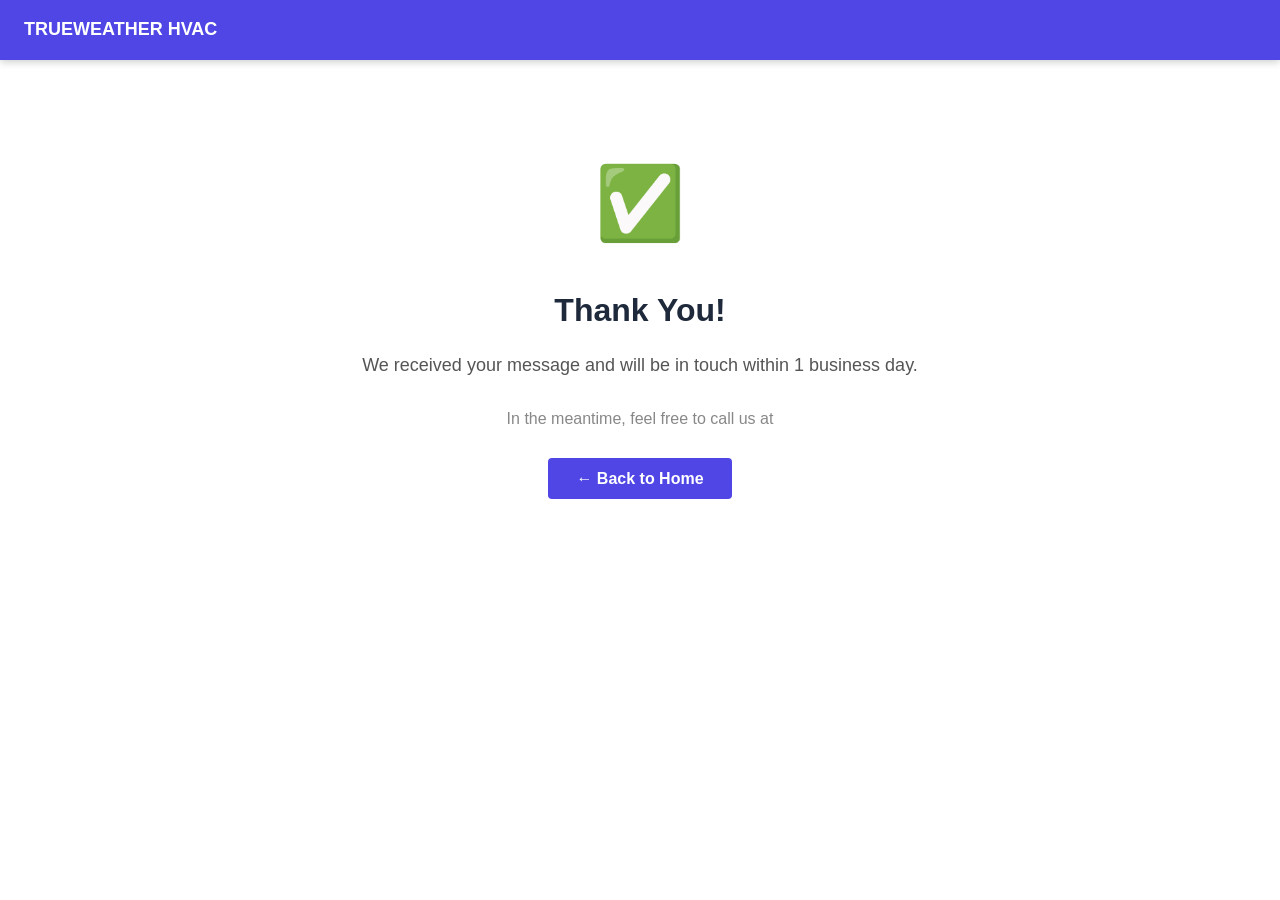
<file: thank-you.html>
<!DOCTYPE html>
<html lang="en">
<head>
<meta charset="UTF-8">
<meta name="viewport" content="width=device-width,initial-scale=1.0">
<title>Thank You | TRUEWEATHER HVAC</title>
<meta name="robots" content="noindex,follow">
<link rel="stylesheet" href="style.css">
<script>
  // Fire conversion event if GTM / GA is present
  window.addEventListener('load', function() {
    if (typeof gtag === 'function') gtag('event','conversion',{'send_to':'AW-CONVERSION_ID'});
    if (typeof fbq === 'function') fbq('track','Lead');
  });
</script>
</head>
<body>
<nav style="background:#4f46e5;padding:14px 24px;display:flex;justify-content:space-between;align-items:center;position:sticky;top:0;z-index:100;box-shadow:0 2px 8px rgba(0,0,0,.2);">
  <a href="index.html" style="color:white;font-weight:900;font-size:18px;text-decoration:none;">TRUEWEATHER HVAC</a>
</nav>
<div style="text-align:center;padding:80px 20px;max-width:600px;margin:auto;">
  <div style="font-size:72px;margin-bottom:16px;">✅</div>
  <h1 style="font-size:32px;margin-bottom:12px;">Thank You!</h1>
  <p style="font-size:18px;color:#555;margin-bottom:24px;">We received your message and will be in touch within 1 business day.</p>
  <p style="color:#888;margin-bottom:32px;">In the meantime, feel free to call us at <a href="tel:" style="color:#4f46e5;font-weight:700;"></a></p>
  <a href="index.html" class="hp-btn" style="background:#4f46e5;color:white;padding:12px 28px;border-radius:4px;text-decoration:none;font-weight:700;">← Back to Home</a>
</div>
</body></html>
</file>
<file: style.css>
/* ═══ Premium Site CSS — Hidden Location Gaps AI Agent by AI Evolution Services ═══ */
*,*::before,*::after{box-sizing:border-box;margin:0;padding:0;}

body{
  font-family:'Plus Jakarta Sans', sans-serif;
  color:#1e293b;
  background:#ffffff;
  line-height:1.75;
  -webkit-font-smoothing:antialiased;
}

/* ── NAV ── */
.site-nav{
  position:fixed;top:0;left:0;right:0;z-index:1000;
  display:flex;align-items:center;gap:0;
  padding:0 32px;height:70px;
  background:rgba(15,8,40,0.82);
  backdrop-filter:blur(18px);-webkit-backdrop-filter:blur(18px);
  border-bottom:1px solid rgba(139,92,246,0.30);
  transition:background .3s,box-shadow .3s;
}
.site-nav.nav-scrolled{
  background:rgba(0,0,0,0.92);
  box-shadow:0 4px 32px rgba(0,0,0,0.4);
}
.nav-brand{
  font-family:'Plus Jakarta Sans', sans-serif;font-size:1.25rem;font-weight:900;
  color:#fff;text-decoration:none;white-space:nowrap;
  letter-spacing:-0.03em;
}
.nav-links{
  display:flex;gap:4px;margin-left:auto;
}
.nav-link{
  color:rgba(255,255,255,0.82);text-decoration:none;
  font-weight:600;font-size:0.875rem;
  padding:7px 14px;border-radius:8px;
  transition:background .18s,color .18s;
}
.nav-link:hover{color:#fff;background:rgba(255,255,255,0.1);}
.nav-cta{
  margin-left:16px;padding:9px 20px;
  background:#4f46e5;color:#fff;
  border-radius:10px;font-weight:700;font-size:0.875rem;
  text-decoration:none;white-space:nowrap;
  transition:opacity .18s,transform .18s;
  box-shadow:0 4px 16px rgba(79,70,229,0.35);
}
.nav-cta:hover{opacity:.88;transform:translateY(-1px);}
.nav-hamburger{
  display:none;flex-direction:column;gap:5px;cursor:pointer;
  background:none;border:none;padding:6px;margin-left:12px;
}
.nav-hamburger span{
  display:block;width:22px;height:2px;
  background:rgba(255,255,255,0.85);border-radius:2px;
  transition:transform .25s;
}

/* ── HERO ── */
.site-hero{
  position:relative;min-height:100vh;
  display:flex;align-items:center;justify-content:center;
  text-align:center;color:#fff;overflow:hidden;
  padding:100px 24px 60px;
}
.hero-blob{
  position:absolute;border-radius:50%;
  filter:blur(90px);pointer-events:none;
  animation:blobFloat 10s ease-in-out infinite alternate;
}
.hero-blob.b1{width:55vw;height:55vw;top:-10%;left:-15%;animation-delay:0s;}
.hero-blob.b2{width:45vw;height:45vw;bottom:-5%;right:-10%;animation-delay:-5s;}
@keyframes blobFloat{from{transform:translate(0,0) scale(1);}to{transform:translate(4%,6%) scale(1.08);}}
.hero-inner{
  position:relative;z-index:2;max-width:860px;width:100%;
}
.hero-eyebrow{
  display:inline-block;
  font-size:0.78rem;font-weight:700;letter-spacing:0.14em;text-transform:uppercase;
  color:rgba(255,255,255,0.65);
  background:rgba(255,255,255,0.08);
  border:1px solid rgba(255,255,255,0.14);
  border-radius:100px;padding:5px 16px;margin-bottom:24px;
}
.hero-h1{
  font-family:'Plus Jakarta Sans', sans-serif;
  font-size:clamp(2.4rem,6vw,4.5rem);
  font-weight:900;line-height:1.08;
  letter-spacing:-0.04em;margin-bottom:20px;
}
.hero-sub{
  font-size:clamp(1rem,2vw,1.25rem);
  opacity:.82;max-width:600px;margin:0 auto 36px;line-height:1.6;
}
.hero-actions{display:flex;gap:16px;justify-content:center;flex-wrap:wrap;margin-bottom:56px;}
.btn-hero-primary{
  display:inline-flex;align-items:center;gap:8px;
  padding:15px 36px;border-radius:12px;
  font-weight:700;font-size:1rem;text-decoration:none;color:#fff;
  box-shadow:0 8px 28px rgba(0,0,0,0.35);
  transition:transform .18s,box-shadow .18s;
}
.btn-hero-primary:hover{transform:translateY(-2px);box-shadow:0 14px 36px rgba(0,0,0,0.45);}
.btn-hero-ghost{
  display:inline-flex;align-items:center;gap:8px;
  padding:15px 28px;border-radius:12px;
  font-weight:600;font-size:1rem;text-decoration:none;
  color:#fff;
  background:rgba(255,255,255,0.1);
  border:1.5px solid rgba(255,255,255,0.25);
  backdrop-filter:blur(8px);
  transition:background .18s,transform .18s;
}
.btn-hero-ghost:hover{background:rgba(255,255,255,0.18);transform:translateY(-2px);}

/* ── TRUST STRIP ── */
.hero-trust{
  display:flex;align-items:center;justify-content:center;gap:0;
  flex-wrap:wrap;gap:8px;
  background:rgba(255,255,255,0.06);
  border:1px solid rgba(255,255,255,0.12);
  border-radius:16px;padding:20px 32px;
  backdrop-filter:blur(8px);
  max-width:520px;margin:0 auto;
}
.trust-item{text-align:center;padding:0 20px;}
.trust-item strong{display:block;font-size:1.3rem;font-weight:900;color:#fff;}
.trust-item span{font-size:0.72rem;opacity:.65;text-transform:uppercase;letter-spacing:.08em;}
.trust-sep{width:1px;height:36px;background:rgba(255,255,255,0.18);}

/* ── SCROLL CUE ── */
.hero-scroll-cue{
  position:absolute;bottom:32px;left:50%;transform:translateX(-50%);
}
.scroll-dot{
  width:6px;height:6px;border-radius:50%;background:#fff;opacity:.5;
  animation:scrollBounce 1.6s ease-in-out infinite;
}
@keyframes scrollBounce{0%,100%{transform:translateY(0);opacity:.5;}50%{transform:translateY(8px);opacity:.9;}}

/* ── MAIN CONTENT ── */
.page-main{max-width:1000px;margin:0 auto;padding:72px 24px;}

/* hp-section (used by _render_sections) */
.hp-section{padding:0;}
.hp-section h2{
  font-family:'Plus Jakarta Sans', sans-serif;
  font-size:clamp(1.5rem,3vw,2.2rem);font-weight:800;
  letter-spacing:-0.03em;margin:0 0 28px;
  background:linear-gradient(135deg,#8b5cf6,#ec4899);-webkit-background-clip:text;
  -webkit-text-fill-color:transparent;background-clip:text;
}
.hp-section p{margin-bottom:16px;font-size:1rem;color:#1e293b;}

/* hp-card */
.hp-card{
  background:rgba(139,92,246,0.07);
  border:1px solid rgba(139,92,246,0.22);
  border-radius:16px;padding:24px 28px;margin-bottom:16px;
  transition:transform .2s,box-shadow .2s;
}
.hp-card:hover{transform:translateY(-3px);box-shadow:0 12px 32px rgba(0,0,0,.1);}
.hp-card h3{
  font-family:'Plus Jakarta Sans', sans-serif;font-size:1.05rem;font-weight:700;
  color:#4f46e5;margin-bottom:10px;
}

/* About page image */
.about-img-wrap{margin-bottom:40px;}
.about-img{width:100%;max-height:400px;object-fit:cover;border-radius:18px;box-shadow:0 20px 60px rgba(0,0,0,.15);}

/* ── PREMIUM BENTO GALLERY ── */
.hp-gallery-section{
  padding:80px 24px;
  background:#fdf4ff;
}
.hp-gallery-header{
  text-align:center;max-width:600px;margin:0 auto 48px;
}
.hp-gallery-tag{
  font-size:.75rem;font-weight:800;letter-spacing:.14em;text-transform:uppercase;
  margin-bottom:10px;
}
.hp-gallery-h2{
  font-family:'Plus Jakarta Sans', sans-serif;font-size:clamp(1.7rem,3.5vw,2.6rem);font-weight:900;
  letter-spacing:-0.04em;line-height:1.15;margin-bottom:12px;
}
.hp-gallery-sub{font-size:1rem;color:#64748b;}
.hp-bento-grid{
  display:grid;
  grid-template-columns:1fr 1fr;
  grid-template-rows:auto;
  gap:16px;
  max-width:1200px;
  margin:0 auto;
}
.hp-bento-feature{
  grid-column:1;
  grid-row:1 / span 2;
  position:relative;overflow:hidden;border-radius:20px;
  box-shadow:0 20px 60px rgba(0,0,0,.18);
  aspect-ratio:4/3;
}
.hp-bento-feature img{
  width:100%;height:100%;object-fit:cover;display:block;
  transition:transform .5s ease;
}
.hp-bento-feature:hover img{transform:scale(1.04);}
.hp-bento-thumbs{
  grid-column:2;
  grid-row:1 / span 2;
  display:grid;
  grid-template-columns:1fr 1fr;
  gap:16px;
  align-content:start;
}
.hp-bento-thumb{
  position:relative;overflow:hidden;border-radius:16px;
  box-shadow:0 8px 28px rgba(0,0,0,.12);
  aspect-ratio:4/3;
}
.hp-bento-thumb img{
  width:100%;height:100%;object-fit:cover;display:block;
  transition:transform .4s ease;
}
.hp-bento-thumb:hover img{transform:scale(1.06);}
/* Caption overlay */
.hp-bento-cap{
  position:absolute;bottom:0;left:0;right:0;
  padding:10px 14px;
  background:linear-gradient(transparent,rgba(0,0,0,0.7));
  color:#fff;font-size:.75rem;font-weight:600;
  letter-spacing:.04em;text-transform:capitalize;
  opacity:0;transition:opacity .3s;
}
.hp-bento-feature:hover .hp-bento-cap,
.hp-bento-thumb:hover .hp-bento-cap{opacity:1;}

/* Side image */
.hp-text-img-wrap{display:flex;gap:32px;align-items:flex-start;margin-bottom:28px;}
.hp-side-img{width:260px;min-width:180px;border-radius:14px;object-fit:cover;height:200px;flex-shrink:0;box-shadow:0 8px 28px rgba(0,0,0,.14);}

/* ── STATS STRIP ── */
.stats-strip{background:#eff6ff;padding:56px 24px;border-top:1px solid #4f46e518;}
.stats-inner{
  display:flex;align-items:center;justify-content:center;
  flex-wrap:wrap;max-width:1040px;margin:0 auto;
}
.stat-card{flex:1;min-width:160px;text-align:center;padding:24px 20px;}
.stat-divider{width:1px;height:60px;background:#4f46e522;}
.stat-icon{font-size:1.65rem;margin-bottom:8px;}
.stat-num{
  font-family:'Plus Jakarta Sans', sans-serif;font-size:2.5rem;font-weight:900;
  color:#4f46e5;letter-spacing:-0.04em;line-height:1;
}
.stat-compact{font-size:1.55rem;}
.stat-label{
  font-size:.75rem;font-weight:700;letter-spacing:.07em;
  text-transform:uppercase;color:#64748b;margin-top:6px;
}

/* ── INDUSTRY CALLOUT ── */
.callout-emergency,.callout-timeline,.callout-comfort,.callout-menu,.callout-booking{
  padding:72px 24px;
  background:linear-gradient(135deg,#eff6ff 0%,#fff 100%);
  border-top:1px solid #4f46e514;
}
.callout-inner{max-width:860px;margin:0 auto;text-align:center;}
.callout-badge{
  display:inline-block;font-size:.75rem;font-weight:800;letter-spacing:.1em;text-transform:uppercase;
  border:1px solid;border-radius:100px;padding:5px 18px;margin-bottom:22px;
}
.callout-h2{
  font-family:'Plus Jakarta Sans', sans-serif;font-size:clamp(1.5rem,3vw,2.2rem);font-weight:900;
  letter-spacing:-0.03em;margin-bottom:28px;color:#0f172a;line-height:1.2;
}
.callout-items{display:flex;flex-wrap:wrap;justify-content:center;gap:12px;margin-bottom:32px;}
.callout-item{
  display:flex;align-items:center;gap:8px;font-size:.9rem;font-weight:600;
  background:#fff;border:1px solid #e2e8f0;border-radius:50px;padding:9px 18px;color:#374151;
  box-shadow:0 2px 8px rgba(0,0,0,.05);
}
.callout-check{font-size:1rem;font-weight:900;}
.callout-cta{
  display:inline-block;padding:14px 38px;border-radius:12px;font-weight:700;font-size:1rem;
  color:#fff;text-decoration:none;transition:transform .18s,box-shadow .18s;
  box-shadow:0 8px 24px rgba(0,0,0,.18);margin-top:8px;
}
.callout-cta:hover{transform:translateY(-2px);box-shadow:0 16px 36px rgba(0,0,0,.25);}
/* Process timeline */
.tl-track{display:flex;flex-wrap:wrap;justify-content:center;gap:24px;margin-bottom:36px;}
.tl-step{display:flex;flex-direction:column;align-items:center;gap:12px;width:160px;}
.tl-num{
  width:46px;height:46px;border-radius:50%;
  display:flex;align-items:center;justify-content:center;
  color:#fff;font-weight:900;font-size:1rem;box-shadow:0 6px 18px rgba(0,0,0,.2);
}
.tl-text{font-size:.88rem;font-weight:600;text-align:center;color:#374151;line-height:1.4;}
/* Comfort pills */
.comfort-grid{display:flex;flex-wrap:wrap;justify-content:center;gap:12px;margin-bottom:28px;}
.comfort-pill{
  background:#fff;border:1px solid;border-radius:50px;
  padding:10px 22px;font-size:.9rem;font-weight:600;color:#374151;
  display:flex;align-items:center;gap:8px;box-shadow:0 2px 8px rgba(0,0,0,.04);
}
/* Menu pills */
.menu-pills{display:flex;flex-wrap:wrap;justify-content:center;gap:10px;margin-bottom:28px;}
.menu-pill{
  color:#fff;border-radius:8px;padding:10px 22px;
  font-size:.9rem;font-weight:700;
}
/* Booking features */
.booking-features{display:flex;flex-wrap:wrap;justify-content:center;gap:20px;margin-bottom:28px;}
.booking-feature{
  display:flex;align-items:center;gap:8px;font-size:.92rem;font-weight:600;
  color:#374151;background:#fff;border:1px solid #e2e8f0;border-radius:50px;
  padding:9px 20px;box-shadow:0 2px 8px rgba(0,0,0,.04);
}
.booking-icon{font-size:1.1rem;}

/* ── REVIEWS MARQUEE ── */
.reviews-marquee-section{padding:72px 0 64px;overflow:hidden;background:#fff;border-top:1px solid #f1f5f9;}
.reviews-header{text-align:center;padding:0 24px;margin-bottom:40px;}
.reviews-h2{font-family:'Plus Jakarta Sans', sans-serif;font-size:clamp(1.5rem,3vw,2rem);font-weight:900;letter-spacing:-0.03em;margin-bottom:8px;}
.reviews-sub{font-size:.95rem;color:#64748b;}
.reviews-track-wrap{overflow:hidden;}
.reviews-track{
  display:flex;gap:20px;width:max-content;
  animation:reviewsScroll 45s linear infinite;
  padding:8px 0;
}
.reviews-track:hover{animation-play-state:paused;}
@keyframes reviewsScroll{from{transform:translateX(0);}to{transform:translateX(-50%);}}
.review-card{
  flex:0 0 300px;background:#eff6ff;border:1px solid #4f46e522;border-radius:18px;
  padding:24px 26px;box-shadow:0 4px 16px rgba(0,0,0,.06);
}
.review-stars{color:#f59e0b;font-size:1.1rem;margin-bottom:10px;letter-spacing:2px;}
.review-text{font-size:.9rem;color:#374151;line-height:1.65;margin-bottom:14px;font-style:italic;}
.review-author{font-size:.8rem;font-weight:700;color:#4f46e5;}

/* ── FLOATING CTA ── */
.float-cta{
  position:fixed;bottom:28px;right:24px;z-index:9998;
  display:flex;flex-direction:column;gap:10px;
  animation:floatSlideIn .7s cubic-bezier(.22,.68,0,1.2) 2s both;
}
@keyframes floatSlideIn{from{transform:translateX(140%);opacity:0;}to{transform:translateX(0);opacity:1;}}
.float-btn{
  display:flex;align-items:center;gap:8px;
  padding:12px 20px;border-radius:50px;font-weight:700;font-size:.88rem;
  text-decoration:none;white-space:nowrap;
  box-shadow:0 8px 24px rgba(0,0,0,.3);
  transition:transform .18s,box-shadow .18s;
  color:#fff;letter-spacing:.01em;
}
.float-btn:hover{transform:scale(1.07) translateY(-2px);box-shadow:0 14px 32px rgba(0,0,0,.38);}
.float-call{background:#059669;}
.float-quote{}

/* ── FAQ ── */
.faq-section{margin-top:48px;}
.faq-h2{
  font-family:'Plus Jakarta Sans', sans-serif;font-size:clamp(1.4rem,2.5vw,2rem);font-weight:900;
  letter-spacing:-0.03em;margin-bottom:28px;
}
.faq-list{display:flex;flex-direction:column;gap:8px;}
.faq-item{
  border:1px solid rgba(139,92,246,0.22);border-radius:14px;overflow:hidden;
  transition:box-shadow .2s;
}
.faq-item:hover{box-shadow:0 4px 16px rgba(0,0,0,.07);}
.faq-q{
  padding:17px 22px;font-weight:700;cursor:pointer;
  font-size:.95rem;list-style:none;
  display:flex;justify-content:space-between;align-items:center;
  background:#fff;
}
.faq-q::-webkit-details-marker{display:none;}
.faq-q::after{content:"＋";font-size:1.1rem;transition:transform .25s;}
.faq-item[open] .faq-q::after{content:"－";}
.faq-a{
  padding:0 22px 18px;font-size:.92rem;color:#1e293b;opacity:.88;line-height:1.7;
}

/* ── LIGHTBOX ── */
.lb-overlay{
  position:fixed;inset:0;z-index:99999;
  background:rgba(0,0,0,.93);
  align-items:center;justify-content:center;
  flex-direction:row;gap:20px;
}
.lb-content{display:flex;flex-direction:column;align-items:center;max-width:90vw;}
.lb-img{
  max-height:84vh;max-width:84vw;border-radius:12px;
  object-fit:contain;animation:lbImgIn .2s ease;
}
@keyframes lbImgIn{from{opacity:0;transform:scale(.96);}to{opacity:1;transform:scale(1);}}
.lb-caption{color:rgba(255,255,255,.65);margin-top:12px;font-size:.85rem;text-align:center;}
.lb-close{
  position:fixed;top:18px;right:22px;
  background:rgba(255,255,255,.12);border:1px solid rgba(255,255,255,.2);
  color:#fff;font-size:1.8rem;cursor:pointer;z-index:100000;
  width:44px;height:44px;border-radius:50%;
  display:flex;align-items:center;justify-content:center;
  transition:background .15s;line-height:1;
}
.lb-close:hover{background:rgba(255,255,255,.25);}
.lb-nav{
  background:rgba(255,255,255,.1);border:1.5px solid rgba(255,255,255,.2);
  color:#fff;font-size:1.5rem;border-radius:50%;
  width:52px;height:52px;
  display:flex;align-items:center;justify-content:center;
  cursor:pointer;transition:background .18s;flex-shrink:0;
}
.lb-nav:hover{background:rgba(255,255,255,.22);}

/* ── CTA STRIP ── */
.cta-strip{color:#fff;padding:80px 24px;text-align:center;}
.cta-inner{max-width:720px;margin:0 auto;}
.cta-h2{
  font-family:'Plus Jakarta Sans', sans-serif;font-size:clamp(1.8rem,4vw,2.8rem);
  font-weight:900;letter-spacing:-0.03em;margin-bottom:14px;
}
.cta-sub{font-size:1.05rem;opacity:.88;margin-bottom:36px;line-height:1.6;}
.cta-acts{display:flex;gap:16px;justify-content:center;flex-wrap:wrap;}
.btn-cta-primary{
  display:inline-block;padding:15px 36px;border-radius:12px;
  font-weight:700;font-size:1rem;text-decoration:none;
  transition:transform .18s,box-shadow .18s;
  box-shadow:0 6px 24px rgba(0,0,0,.25);
}
.btn-cta-primary:hover{transform:translateY(-2px);box-shadow:0 12px 32px rgba(0,0,0,.35);}
.btn-cta-ghost{
  display:inline-block;padding:14px 28px;border-radius:12px;
  border:2px solid rgba(255,255,255,.45);color:#fff;font-weight:600;
  font-size:1rem;text-decoration:none;
  transition:background .18s,transform .18s;
}
.btn-cta-ghost:hover{background:rgba(255,255,255,.12);transform:translateY(-2px);}

/* ── FOOTER ── */
.site-footer{
  background:#0a0a14;color:rgba(255,255,255,0.65);
  padding:60px 32px 0;
}
.footer-grid{
  max-width:1100px;margin:0 auto;
  display:grid;grid-template-columns:1.8fr 1fr 1fr;gap:48px;
  padding-bottom:48px;border-bottom:1px solid rgba(255,255,255,0.08);
}
.footer-brand{
  font-family:'Plus Jakarta Sans', sans-serif;font-size:1.15rem;font-weight:900;
  color:#fff;margin-bottom:10px;
}
.footer-tagline{font-size:.88rem;margin-bottom:14px;line-height:1.5;}
.footer-contact{
  font-size:.9rem;color:rgba(255,255,255,.75);text-decoration:none;
  transition:color .15s;
}
.footer-contact:hover{color:#fff;}
.footer-col-head{
  font-size:.72rem;font-weight:700;letter-spacing:.12em;
  text-transform:uppercase;color:rgba(255,255,255,.4);
  margin-bottom:16px;
}
.footer-links{display:flex;flex-direction:column;gap:8px;}
.footer-link{
  font-size:.875rem;color:rgba(255,255,255,.6);text-decoration:none;
  transition:color .15s;
}
.footer-link:hover{color:#fff;}
.footer-bottom{
  max-width:1100px;margin:0 auto;
  display:flex;justify-content:space-between;align-items:center;
  padding:20px 0;font-size:.78rem;color:rgba(255,255,255,.3);
  flex-wrap:wrap;gap:8px;
}
.footer-badge{color:rgba(255,255,255,.4);}
.footer-badge-link{color:rgba(255,255,255,.5);text-decoration:none;}
.footer-badge-link:hover{color:rgba(255,255,255,.8);}

/* ── CONTACT FORM ── */
.contact-form-wrap{padding:60px 24px;background:#fff;}
.contact-form-inner{
  max-width:1000px;margin:0 auto;
  display:grid;grid-template-columns:280px 1fr;gap:48px;align-items:start;
}
.contact-form-left h2{font-family:'Plus Jakarta Sans', sans-serif;}
.cf-detail{font-size:.9rem;margin-bottom:8px;color:#1e293b;}
.cf-detail a{color:#4f46e5;text-decoration:none;}
.cf-bot-field{position:absolute;left:-99999px;overflow:hidden;}
.contact-form{display:flex;flex-direction:column;gap:16px;}
.cf-row{display:grid;grid-template-columns:1fr 1fr;gap:16px;}
.cf-group{display:flex;flex-direction:column;gap:4px;}
.cf-group label{font-size:.8rem;font-weight:700;color:#555;}
.cf-group input,.cf-group textarea{
  padding:10px 14px;border:1.5px solid #ddd;border-radius:8px;
  font-size:.93rem;font-family:inherit;transition:border-color .18s;
  outline:none;background:#fafafa;
}
.cf-group input:focus,.cf-group textarea:focus{border-color:#4f46e5;background:#fff;}
.cf-group textarea{resize:vertical;min-height:120px;}
.cf-submit{
  padding:14px 32px;background:#4f46e5;color:#fff;border:none;border-radius:10px;
  font-size:1rem;font-weight:700;cursor:pointer;
  transition:transform .18s,box-shadow .18s;
  box-shadow:0 6px 20px rgba(0,0,0,.18);align-self:flex-start;
}
.cf-submit:hover{transform:translateY(-2px);box-shadow:0 10px 28px rgba(0,0,0,.25);}
.cf-privacy{font-size:.78rem;color:#999;margin:0;}
.cf-privacy a{color:#4f46e5;}

/* ── MOBILE ── */
@media(max-width:768px){
  .nav-links{
    display:none;flex-direction:column;
    position:fixed;top:70px;left:0;right:0;
    background:rgba(10,10,20,0.97);
    padding:20px 24px;gap:4px;
  }
  .nav-links.nav-open{display:flex;}
  .nav-link{padding:12px 16px;border-radius:10px;}
  .nav-hamburger{display:flex;}
  .nav-cta{margin-left:auto;font-size:.8rem;padding:7px 14px;}
  .site-hero{padding:80px 20px 40px;min-height:100svh;}
  .hero-h1{font-size:clamp(2rem,8vw,3rem);}
  .hero-trust{padding:16px 20px;gap:4px;}
  .trust-item{padding:0 10px;}
  .trust-item strong{font-size:1rem;}
  .page-main{padding:48px 20px;}
  .footer-grid{grid-template-columns:1fr;gap:32px;}
  .hp-text-img-wrap{flex-direction:column;}
  .hp-side-img{width:100%;min-width:unset;height:180px;}
  .hp-bento-grid{grid-template-columns:1fr;}
  .hp-bento-feature{grid-row:auto;}
  .hp-bento-thumbs{grid-column:1;grid-row:auto;grid-template-columns:1fr 1fr;}
  .hp-gallery-section{padding:48px 16px;}
  .footer-bottom{justify-content:center;text-align:center;}
  /* Stats */
  .stats-inner{flex-direction:column;gap:0;}
  .stat-divider{width:60%;height:1px;}
  .stat-card{padding:16px 20px;}
  /* Callout */
  .callout-emergency,.callout-timeline,.callout-comfort,.callout-menu,.callout-booking{padding:48px 20px;}
  .tl-track{gap:16px;}
  .tl-step{width:130px;}
  /* Reviews */
  .review-card{flex:0 0 270px;}
  /* Float CTA */
  .float-cta{bottom:16px;right:12px;}
  .float-btn{padding:10px 16px;font-size:.82rem;}
  /* Lightbox */
  .lb-nav{width:42px;height:42px;font-size:1.2rem;}
  /* Contact form */
  .contact-form-inner{grid-template-columns:1fr;gap:24px;}
  .cf-row{grid-template-columns:1fr;}
}
</file>
